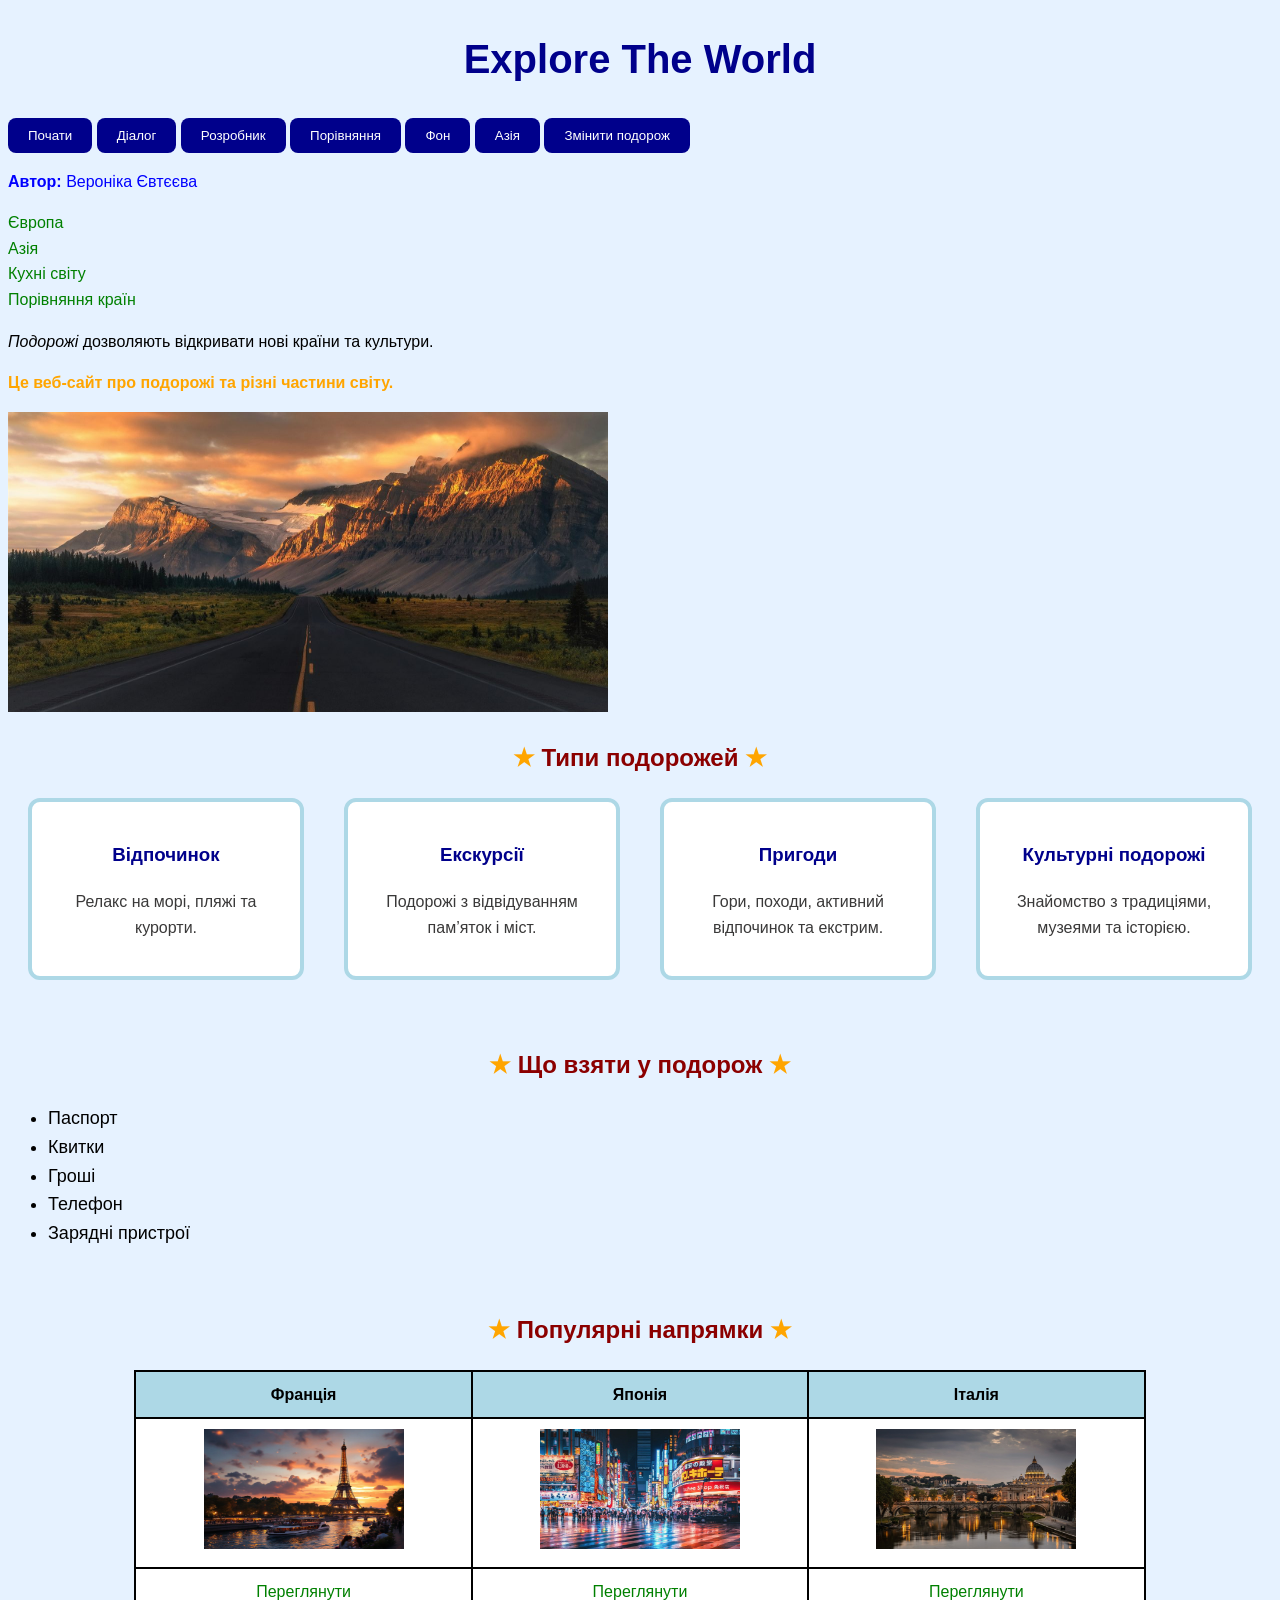
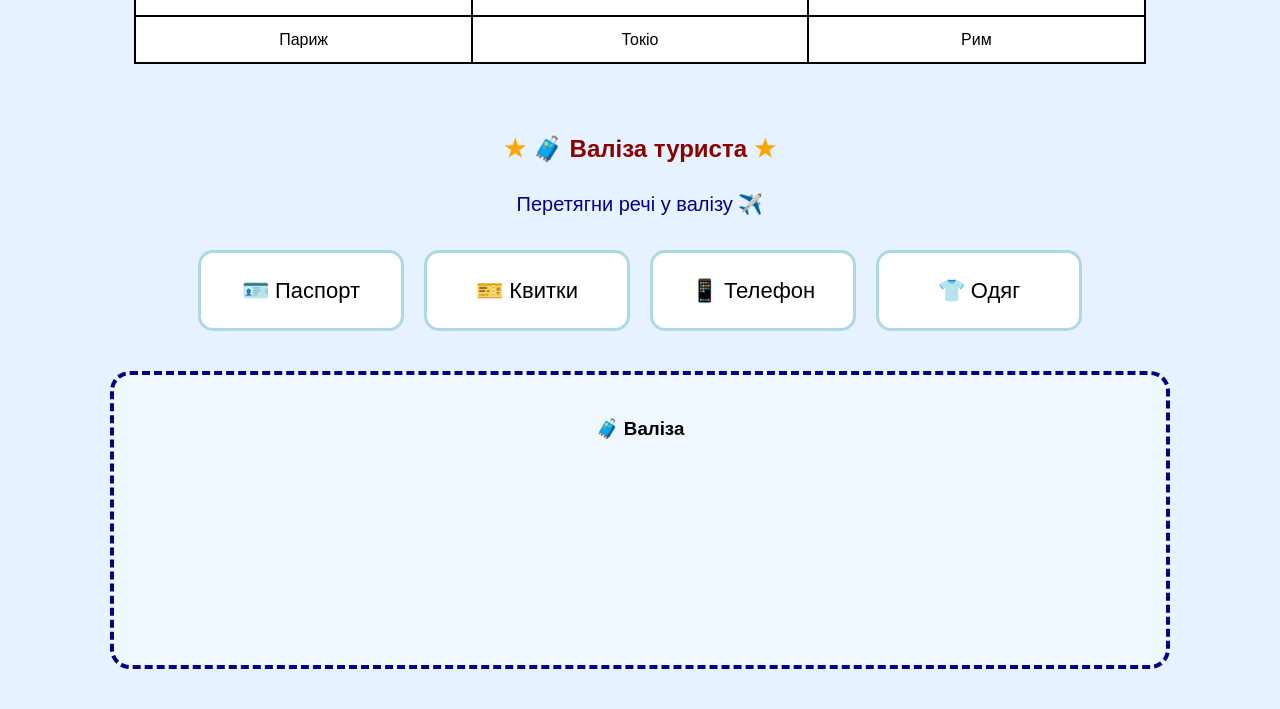
<file: index.html>
<!DOCTYPE html>
<html lang="uk">
<head>
    <meta charset="UTF-8">
    <title>Explore The World - Головна</title>

    <link rel="stylesheet" href="style.css">
</head>

<script>
function startDialog() {
    let city = prompt("Куди хочеш поїхати?");

    if (city) {
        alert(city + " — гарний вибір!");
    } else {
        alert("Обери пізніше 🙂");
    }
}
</script>

<body>

<h1 id="main-header" class="page-title">Explore The World</h1>


<div>
     <button onclick="startDialog()">Почати</button>
    <button onclick="userDialog()">Діалог</button>
    <button onclick="devInfo('Євтєєва','Вероніка')">Розробник</button>
    <button onclick="compareStrings('Подорож','Мандрівка')">Порівняння</button>
    <button onclick="changeBackground()">Фон</button>
    <button onclick="goToAsia()">Азія</button>
    <button onclick="changeContent()">Змінити подорож</button>
</div>

<p style="color: blue;"><b>Автор:</b> Вероніка Євтєєва</p>

<a href="europe.html" class="nav-link">Європа</a><br>
<a href="asia.html" class="nav-link">Азія</a><br>
<a href="food.html" class="nav-link">Кухні світу</a><br>
<a href="europe.html#table" class="nav-link">Порівняння країн</a><br>

<p><i>Подорожі</i> дозволяють відкривати нові країни та культури.</p>

<p class="text-highlight">
Це веб-сайт про подорожі та різні частини світу.
</p>



<a href="images/world.jpg" target="_blank"> <img src="images/world.jpg" width="600" height="300"> </a>



<h2 class="section-title">Типи подорожей</h2>

<div class="travel-cards">

    <div class="card">
        <h3>Відпочинок</h3>
        <p>Релакс на морі, пляжі та курорти.</p>
    </div>

    <div class="card">
        <h3>Екскурсії</h3>
        <p>Подорожі з відвідуванням пам’яток і міст.</p>
    </div>

    <div class="card">
        <h3>Пригоди</h3>
        <p>Гори, походи, активний відпочинок та екстрим.</p>
    </div>

    <div class="card">
        <h3>Культурні подорожі</h3>
        <p>Знайомство з традиціями, музеями та історією.</p>
    </div>


</div>

<br>

<h2 class="section-title">Що взяти у подорож</h2>

<ul>
    <li>Паспорт</li>
    <li>Квитки</li>
    <li>Гроші</li>
    <li>Телефон</li>
    <li>Зарядні пристрої</li>
</ul>

<br>

<!-- Таблиця 3x4 -->
<h2 class="section-title">Популярні напрямки</h2>

<table class="content-table">

<tr>
    <th>Франція</th>
    <th>Японія</th>
    <th>Італія</th>
</tr>

<tr>
    <td><img src="images/paris.jpg" width="200" height="120"></td>
    <td><img src="images/tokyo.jpg" width="200" height="120"></td>
    <td><img src="images/rome.jpg" width="200" height="120"></td>
</tr>

<tr>
    <td><a href="https://www.france.fr" target="_blank" class="nav-link">Переглянути</a></td>
    <td><a href="https://www.japan-guide.com" target="_blank" class="nav-link">Переглянути</a></td>
    <td><a href="https://www.italia.it" target="_blank" class="nav-link">Переглянути</a></td>
</tr>

<tr>
    <td>Париж</td>
    <td>Токіо</td>
    <td>Рим</td>
</tr>

</table>

<br>

<h2 class="section-title">
    🧳 Валіза туриста
</h2>

<p class="drag-text">
    Перетягни речі у валізу ✈️
</p>

<div class="travel-items">

    <div class="item" id="passport">
        🪪 Паспорт
    </div>

    <div class="item" id="tickets">
        🎫 Квитки
    </div>

    <div class="item" id="phone">
        📱 Телефон
    </div>

    <div class="item" id="clothes">
        👕 Одяг
    </div>

</div>

<div id="suitcase">

    <h3>🧳 Валіза</h3>

</div>


<script src="script.js"></script>

</body>
</html>
</file>
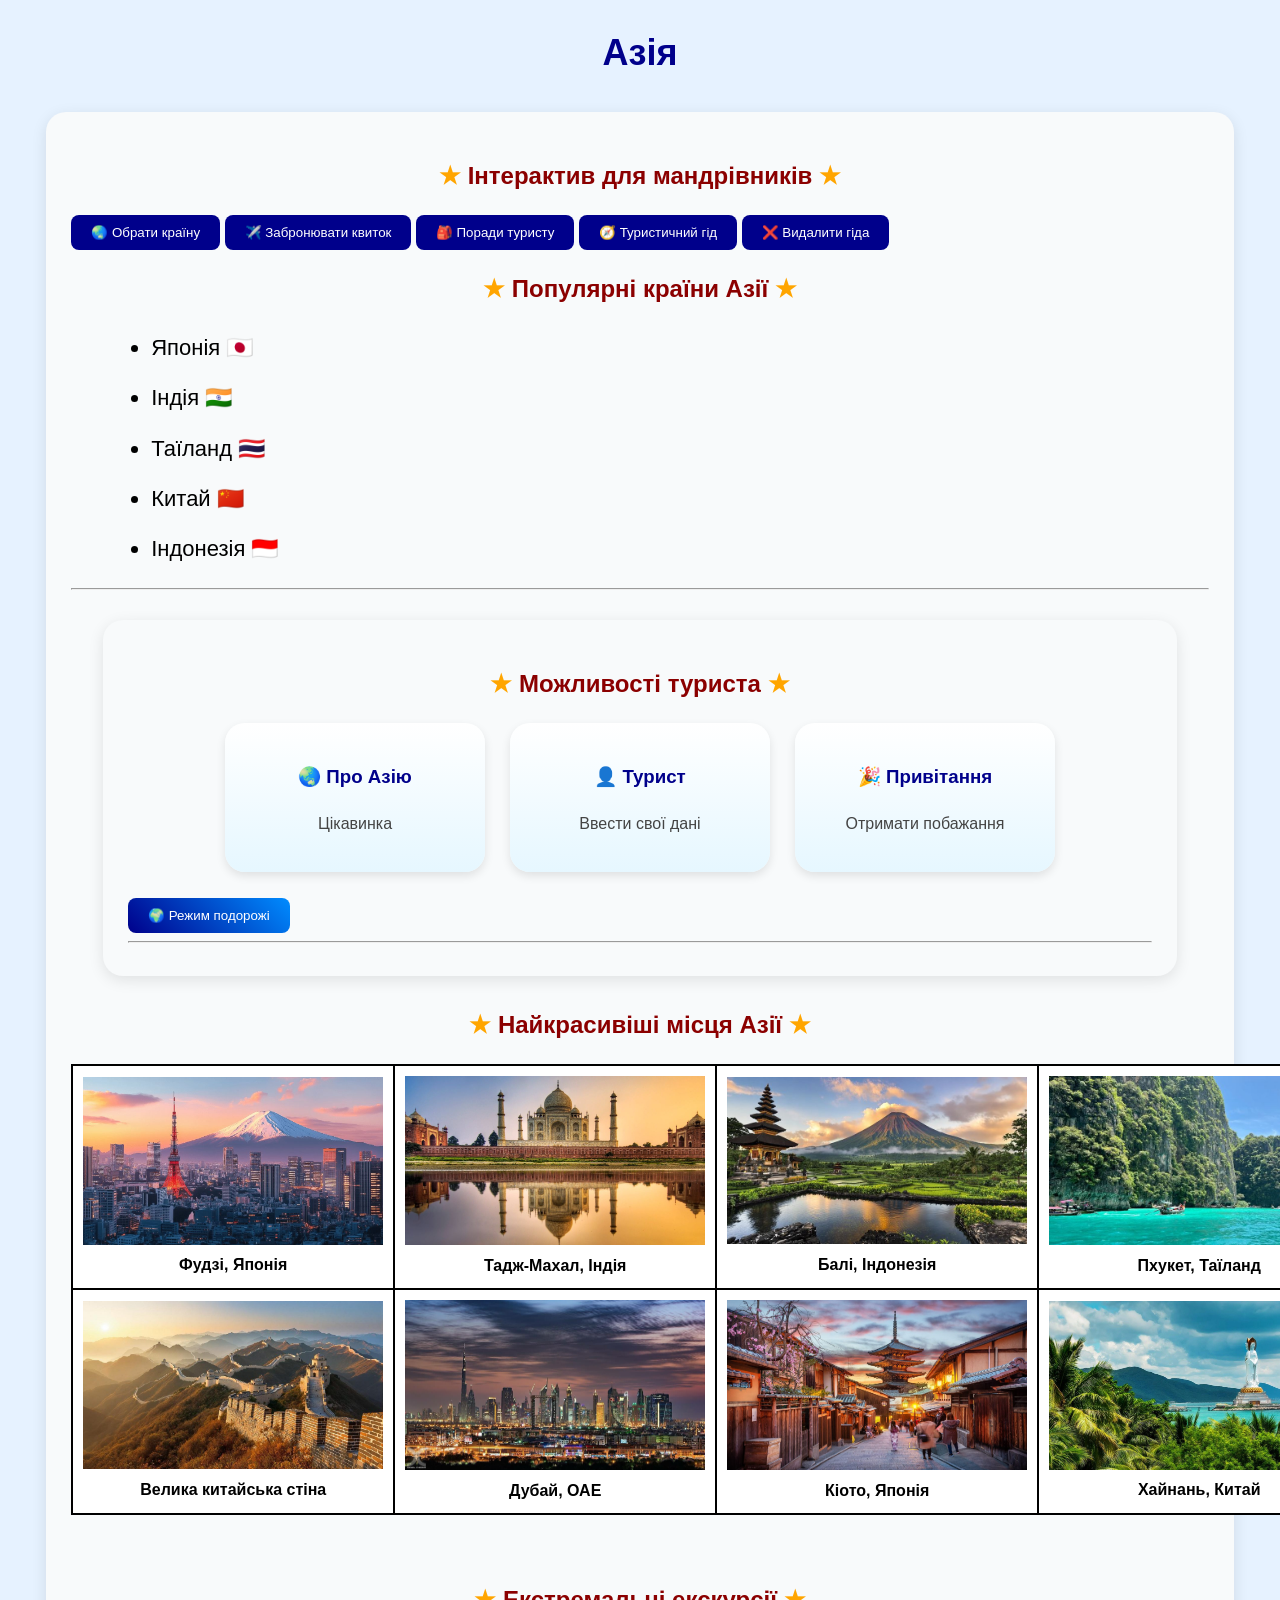
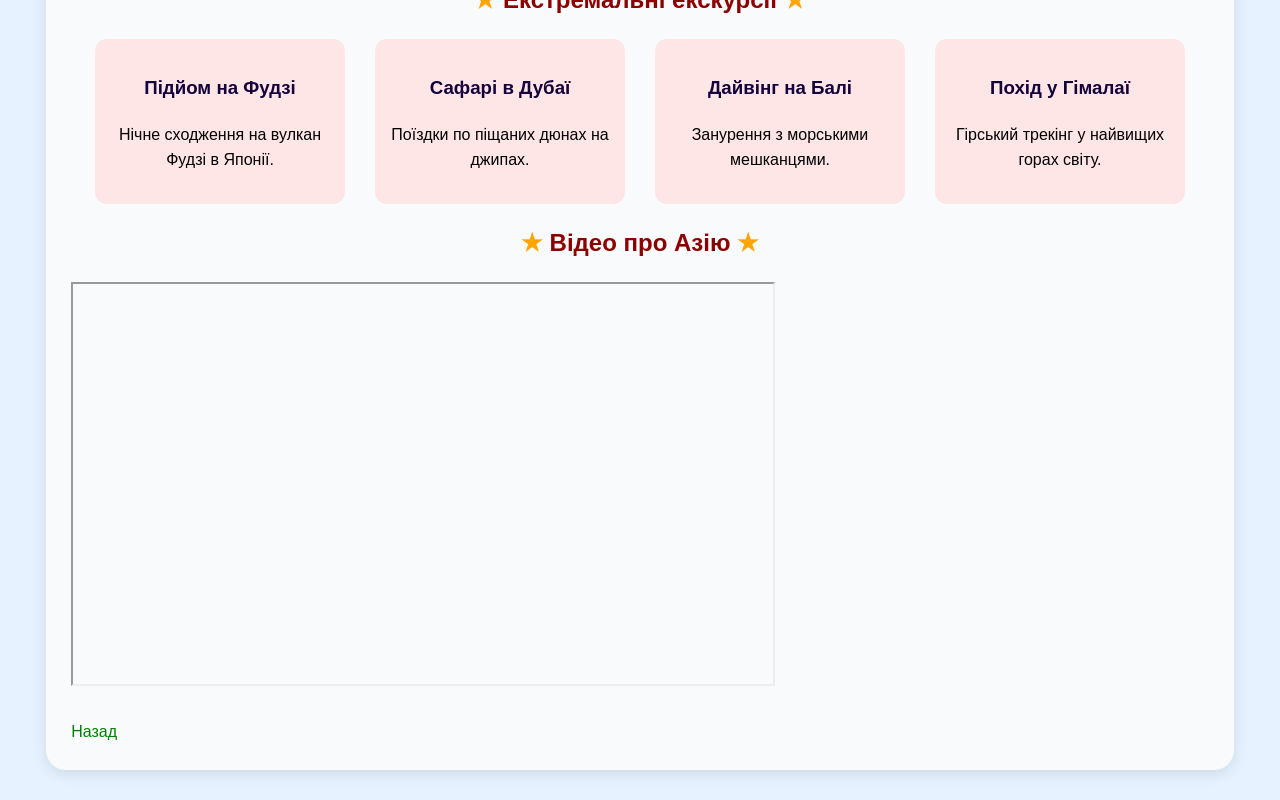
<file: asia.html>
<!DOCTYPE html>
<html lang="uk">
<head>
    <meta charset="UTF-8">
    <title>Азія</title>

    <link rel="stylesheet" href="style.css">
</head>
<body>

<h1 class="page-title">Азія</h1>


<div class="asia-box">

<h2 class="section-title">
Інтерактив для мандрівників
</h2>

<div class="asia-buttons">

<button onclick="showCountry()">
    🌏 Обрати країну
</button>

<button id="ticketBtn">
    ✈️ Забронювати квиток
</button>

<button id="tipsBtn">
    🎒 Поради туристу
</button>

<button id="guideBtn">
    🧭 Туристичний гід
</button>

<button id="removeGuideBtn">
    ❌ Видалити гіда
</button>

</div>



<h2 class="section-title">
Популярні країни Азії
</h2>

<ul id="asia-list">

    <li>Японія 🇯🇵</li>
    <li>Індія 🇮🇳</li>
    <li>Таїланд 🇹🇭</li>
    <li>Китай 🇨🇳</li>
    <li>Індонезія 🇮🇩</li>

</ul>

<hr>


<div class="asia-box">

<h2 class="section-title">
Можливості туриста
</h2>

<div id="asia-menu" class="travel-actions">

    <div class="action-card"
         data-action="background">

        <h3>🌏 Про Азію</h3>

        <p>
        Цікавинка
        </p>

    </div>

    <div class="action-card"
         data-action="dialog">

        <h3>👤 Турист</h3>

        <p>
        Ввести свої дані
        </p>

    </div>

    <div class="action-card"
         data-action="welcome">

        <h3>🎉 Привітання</h3>

        <p>
        Отримати побажання
        </p>

    </div>

</div>

<br>

<button
data-toggle="travel-mode"
class="travel-mode-btn">

🌍 Режим подорожі
</button>

<hr>

</div>

<h2 class="section-title">Найкрасивіші місця Азії</h2>

<table class="content-table">

<tr>
    <td>
        <img src="images/fuji.jpg" width="300"><br>
        <b>Фудзі, Японія</b>
    </td>

    <td>
        <img src="images/tajmahal.jpg" width="300"><br>
        <b>Тадж-Махал, Індія</b>
    </td>

    <td>
        <img src="images/bali.jpg" width="300"><br>
        <b>Балі, Індонезія</b>
    </td>

    <td>
        <img src="images/phuket.jpg" width="300"><br>
        <b>Пхукет, Таїланд</b>
    </td>
</tr>

<tr>
    <td>
        <img src="images/greatwall.jpg" width="300"><br>
        <b>Велика китайська стіна</b>
    </td>

    <td>
        <img src="images/dubai.jpg" width="300" height="170"><br>
        <b>Дубай, ОАЕ</b>
    </td>

    <td>
        <img src="images/kyoto.jpg" width="300" height="170"><br>
        <b>Кіото, Японія</b>
    </td>

    <td>
        <img src="images/khainani.jpg" width="300"><br>
        <b>Хайнань, Китай</b>
    </td>
</tr>

</table>

<br>

<h2 class="section-title">Екстремальні екскурсії</h2>

<div class="extreme-cards">

    <div class="extreme-card">
        <h3>Підйом на Фудзі</h3>
        <p>Нічне сходження на вулкан Фудзі в Японії.</p>
    </div>

    <div class="extreme-card">
        <h3>Сафарі в Дубаї</h3>
        <p>Поїздки по піщаних дюнах на джипах.</p>
    </div>

    <div class="extreme-card">
        <h3>Дайвінг на Балі</h3>
        <p>Занурення з морськими мешканцями.</p>
    </div>

    <div class="extreme-card">
        <h3>Похід у Гімалаї</h3>
        <p>Гірський трекінг у найвищих горах світу.</p>
    </div>

</div>

<h2 class="section-title">Відео про Азію</h2>

<iframe width="700" height="400"
src="https://www.youtube.com/embed/EF6yHjpETb8"
allowfullscreen>
</iframe>

<br><br>

<a href="index.html" class="nav-link">Назад</a>

<script src="script.js"></script>

</body>
</html>
</file>
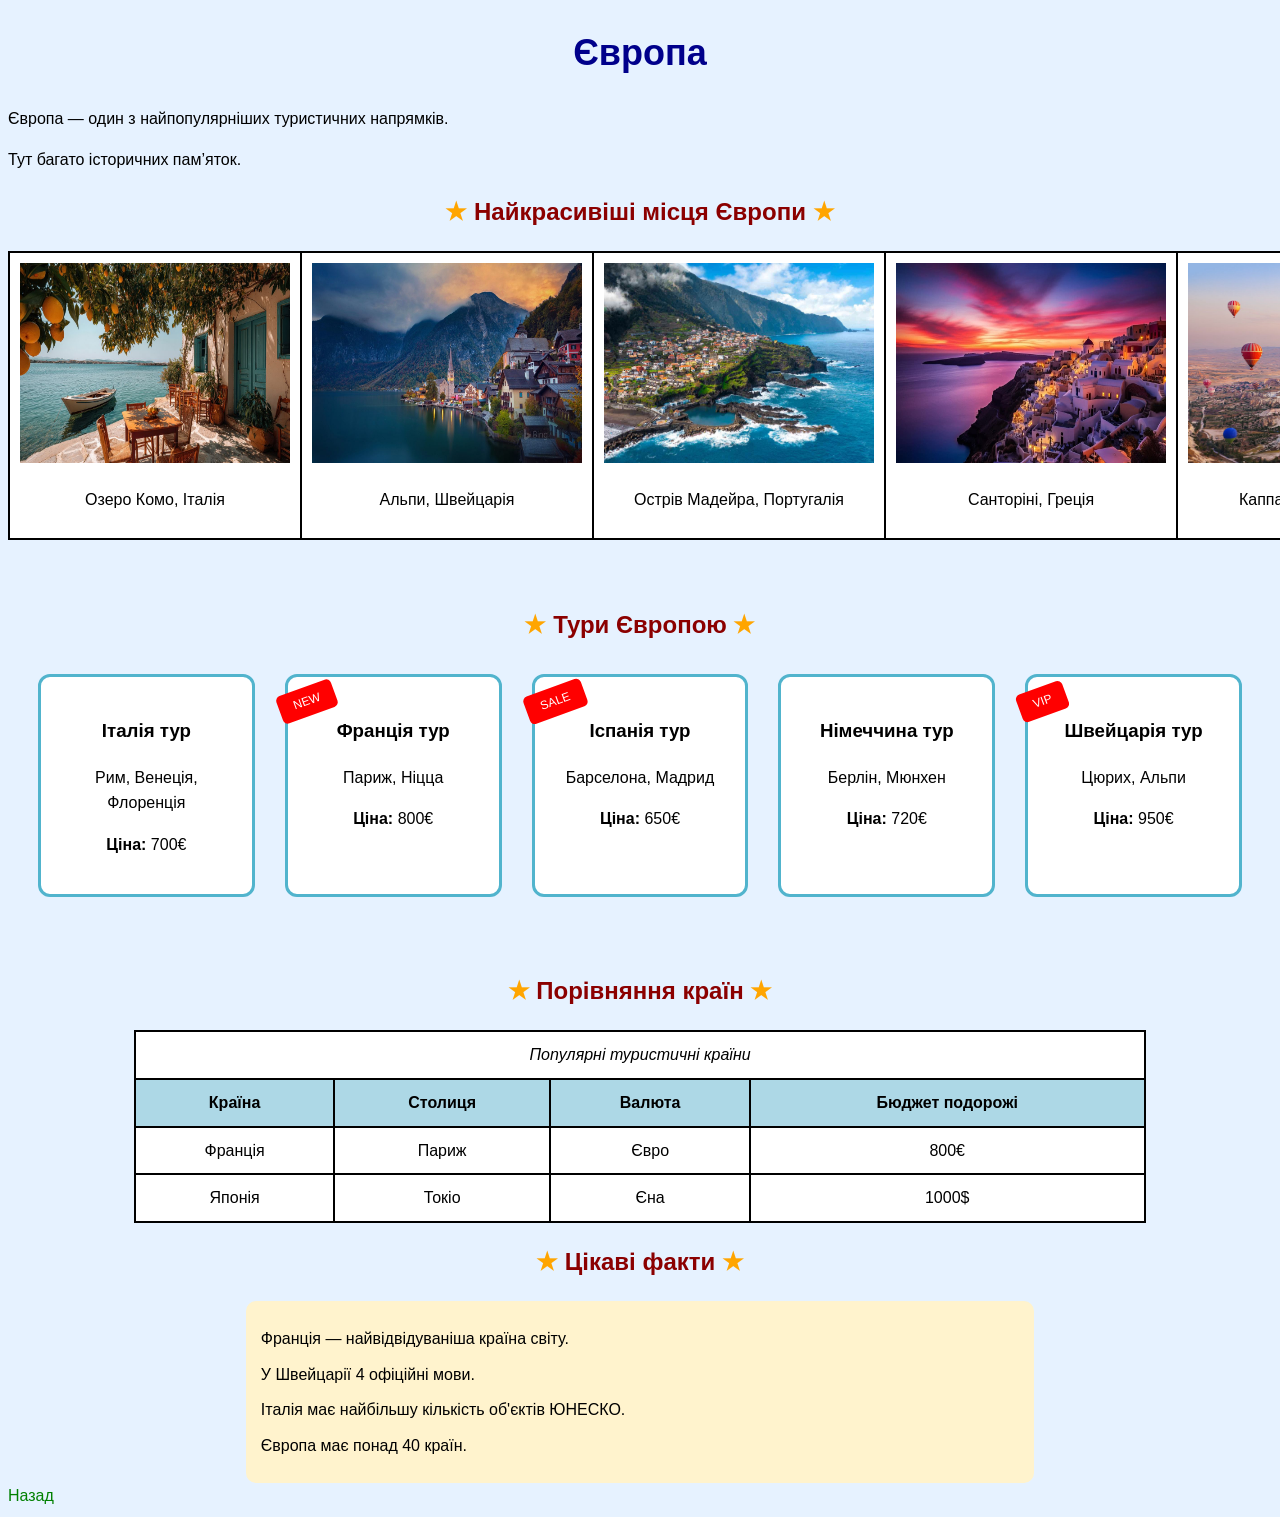
<file: europe.html>
<!DOCTYPE html>
<html lang="uk">
<head>
    <meta charset="UTF-8">
    <title>Європа</title>

    <link rel="stylesheet" href="style.css">
</head>
<body>

<h1 class="page-title">Європа</h1>

<p>Європа — один з найпопулярніших туристичних напрямків.</p>
<p>Тут багато історичних пам’яток.</p>


<h2 class="section-title">Найкрасивіші місця Європи</h2>

<table class="content-table">
<tr>
    <td>
        <img src="images/komo.jpg" width="270" height="200"><br>
        <p>Озеро Комо, Італія</p>
    </td>

    <td>
        <img src="images/alps.jpg" width="270" height="200"><br>
        <p>Альпи, Швейцарія</p>
    </td>

    <td>
        <img src="images/madeira.jpg" width="270" height="200"><br>
        <p>Острів Мадейра, Португалія</p>
    </td>

    <td>
        <img src="images/santorini.jpg" width="270" height="200"><br>
        <p >Санторіні, Греція</p>
    </td>

    <td>
        <img src="images/cappadocia.jpg" width="270" height="200"><br>
        <p>Каппадокія, Туреччина</p>
    </td>
    
</tr>
</table>

<br>

<h2 class="section-title">Тури Європою</h2>

<div class="tour-cards">

    <div class="tour-card">
        <h3>Італія тур</h3>
        <p>Рим, Венеція, Флоренція</p>
        <p><b>Ціна:</b> 700€</p>
    </div>

    <div class="tour-card">
        <span class="ribbon">NEW</span>
        <h3>Франція тур</h3>
        <p>Париж, Ніцца</p>
        <p><b>Ціна:</b> 800€</p>
    </div>

    <div class="tour-card">
        <span class="ribbon">SALE</span>
        <h3>Іспанія тур</h3>
        <p>Барселона, Мадрид</p>
        <p><b>Ціна:</b> 650€</p>
    </div>
    
    <div class="tour-card">
        <h3>Німеччина тур</h3>
        <p>Берлін, Мюнхен</p>
        <p><b>Ціна:</b> 720€</p>
    </div>

    <div class="tour-card">
        <span class="ribbon">VIP</span>
        <h3>Швейцарія тур</h3>
        <p>Цюрих, Альпи</p>
        <p><b>Ціна:</b> 950€</p>
    </div>

</div>

<br>

<!-- Складна таблиця -->
<h2 id="table" class="section-title">Порівняння країн</h2>

<table class="content-table">

<tr>
    <td colspan="4"><i>Популярні туристичні країни</i></td>
</tr>

<tr>
    <th>Країна</th>
    <th>Столиця</th>
    <th>Валюта</th>
    <th>Бюджет подорожі</th>
</tr>

<tr>
    <td>Франція</td>
    <td>Париж</td>
    <td>Євро</td>
    <td>800€</td>
</tr>

<tr>
    <td>Японія</td>
    <td>Токіо</td>
    <td>Єна</td>
    <td>1000$</td>
</tr>

</table>

<h2 class="section-title">Цікаві факти</h2>

<div class="facts">
    <p>Франція — найвідвідуваніша країна світу.</p>
    <p>У Швейцарії 4 офіційні мови.</p>
    <p>Італія має найбільшу кількість об'єктів ЮНЕСКО.</p>
    <p>Європа має понад 40 країн.</p>
</div>

<a href="index.html" class="nav-link">Назад</a>

</body>
</html>
</file>
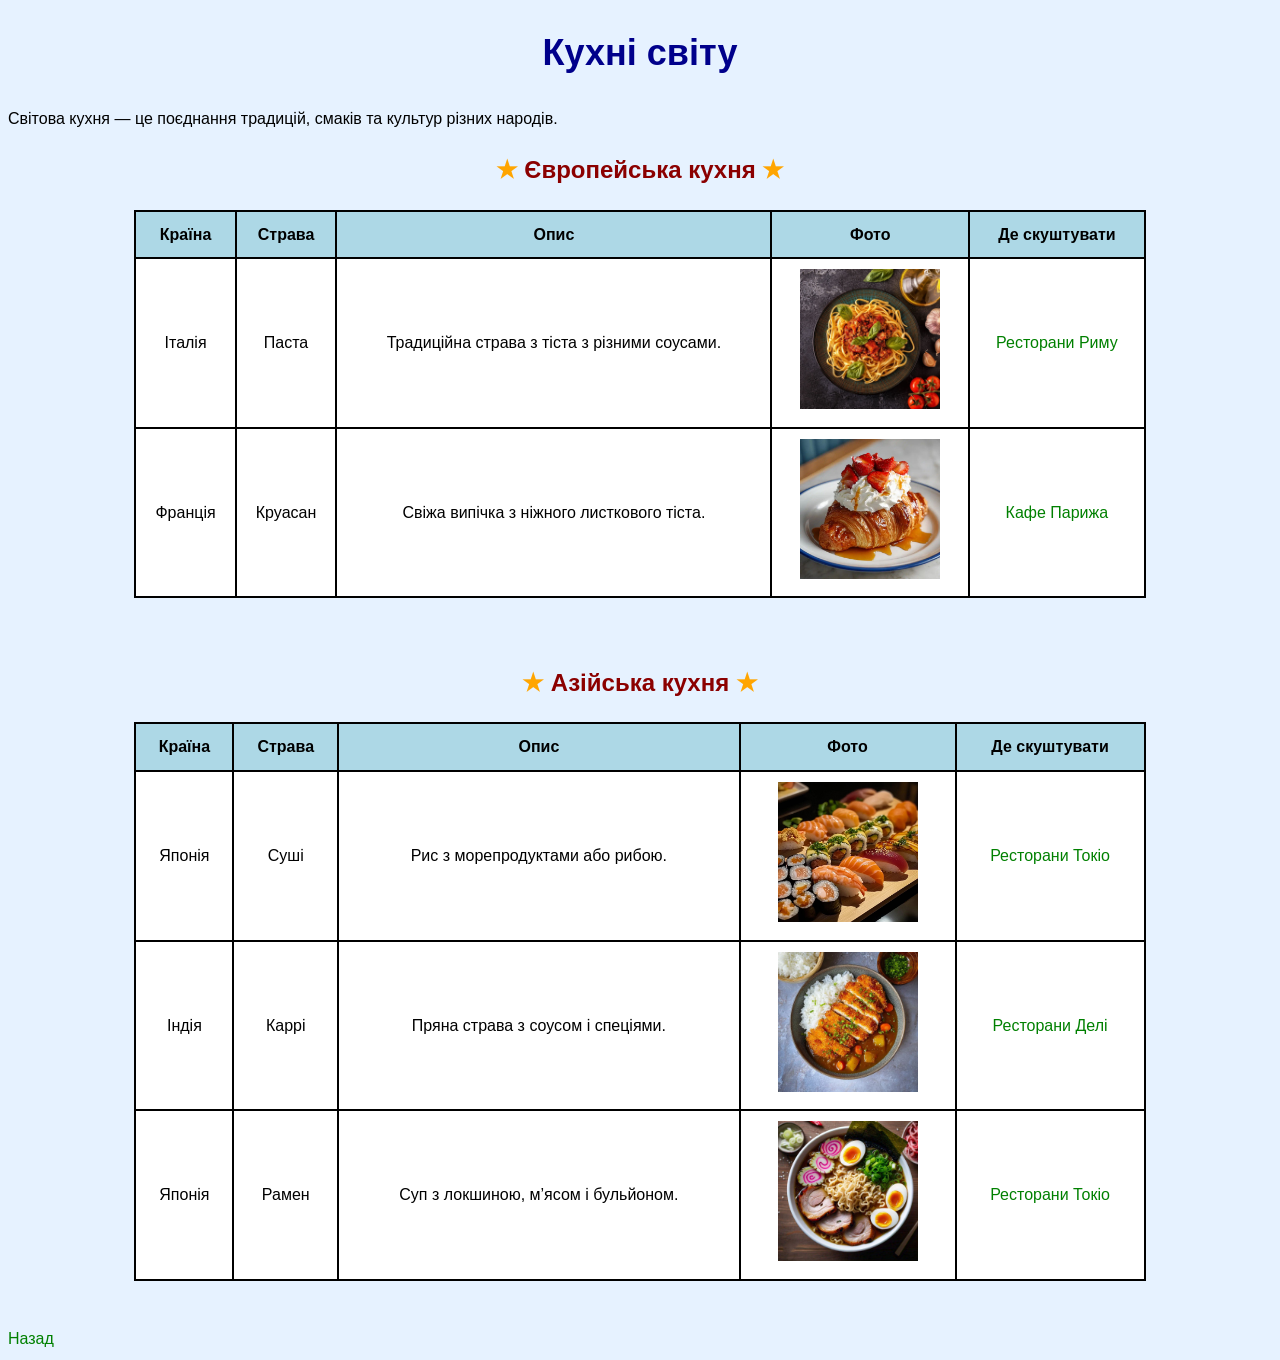
<file: food.html>
<!DOCTYPE html>
<html lang="uk">
<head>
    <meta charset="UTF-8">
    <title>Кухні світу</title>

    <link rel="stylesheet" href="style.css">
</head>

<body>

<h1 class="page-title">Кухні світу</h1>

<p>Світова кухня — це поєднання традицій, смаків та культур різних народів.</p>

<!-- ЄВРОПА -->
<h2 class="section-title">Європейська кухня</h2>

<table class="content-table">

<tr>
    <th>Країна</th>
    <th>Страва</th>
    <th>Опис</th>
    <th>Фото</th>
    <th>Де скуштувати</th>
</tr>

<tr>
    <td>Італія</td>
    <td>Паста</td>
    <td>Традиційна страва з тіста з різними соусами.</td>
    <td><img src="images/pasta.jpg" width="140"></td>
    <td><a href="https://www.tripadvisor.com/Restaurants-g187791-Rome_Lazio.html" target="_blank" class="nav-link">Ресторани Риму</a></td>
</tr>

<tr>
    <td>Франція</td>
    <td>Круасан</td>
    <td>Свіжа випічка з ніжного листкового тіста.</td>
    <td><img src="images/croissant.jpg" width="140"></td>
    <td><a href="https://www.tripadvisor.com/Restaurants-g187147-Paris_Ile_de_France.html" target="_blank" class="nav-link">Кафе Парижа</a></td>
</tr>

</table>

<br>

<!-- АЗІЯ -->
<h2 class="section-title">Азійська кухня</h2>

<table class="content-table">

<tr>
    <th>Країна</th>
    <th>Страва</th>
    <th>Опис</th>
    <th>Фото</th>
    <th>Де скуштувати</th>
</tr>

<tr>
    <td>Японія</td>
    <td>Суші</td>
    <td>Рис з морепродуктами або рибою.</td>
    <td><img src="images/sushi.jpg" width="140"></td>
    <td><a href="https://www.tripadvisor.com/Restaurants-g298184-Tokyo_Tokyo_Prefecture_Kanto.html" target="_blank" class="nav-link">Ресторани Токіо</a></td>
</tr>

<tr>
    <td>Індія</td>
    <td>Каррі</td>
    <td>Пряна страва з соусом і спеціями.</td>
    <td><img src="images/curry.jpg" width="140"></td>
    <td><a href="https://www.tripadvisor.com/Restaurants-g304551-New_Delhi_National_Capital_Territory_of_Delhi.html" target="_blank" class="nav-link">Ресторани Делі</a></td>
</tr>

<tr>
    <td>Японія</td>
    <td>Рамен</td>
    <td>Суп з локшиною, м’ясом і бульйоном.</td>
    <td><img src="images/ramen.jpg" width="140"></td>
    <td><a href="https://www.tripadvisor.com/Restaurants-g298184-Tokyo_Tokyo_Prefecture_Kanto.html" target="_blank" class="nav-link">Ресторани Токіо</a></td>
</tr>

</table>

<br>

<a href="index.html" class="nav-link">Назад</a>

</body>
</html>
</file>
<file: style.css>
body {
    background-color: #e6f2ff;
    font-family: Arial, sans-serif;
    line-height: 1.6;
}

/* Контейнер */
.extreme-cards {
    display: flex;
    justify-content: center;
    gap: 30px;
    margin: 20px;
}

/* Контейнер турів */
.tour-cards {
    display: flex;
    justify-content: center;
    gap: 30px;
    margin: 30px;
}

/* Картки */
.extreme-card {
    background-color: #ffe6e6;
    width: 220px;
    padding: 15px;
    border-radius: 12px;
    text-align: center;
}

.travel-cards {
    display: flex;
    justify-content: center;
    gap: 40px;
    margin: 20px;
}

.card {
    background-color: white;
    width: 250px;
    padding: 20px;
    border-radius: 12px;
    text-align: center;
}

.card h3 {
    color: darkblue;
}

/* Картка тур Європою */
.tour-card {
    position: relative;
    background: #ffffff;
    width: 250px;
    padding: 20px;
    border-radius: 12px;
    text-align: center;
    border: 3px solid rgb(81, 180, 205);
}

/* Бейдж */
.ribbon {
    position: absolute;
    top: 10px;
    left: -10px;
    background: red;
    color: white;
    padding: 5px 15px;
    font-size: 12px;
    transform: rotate(-20deg);
    border-radius: 5px;
}

/* Заголовки */
.page-title {
    font-size: 36px;
    color: darkblue;
    text-align: center;
}

.section-title {
    font-size: 24px;
    color: darkred;
    text-align: center;
}

.right-title {
    text-align: right;
    margin-right: 20px;
}

.extreme-card h3 {
    color: rgb(20, 1, 60);
}

/* Псевдоелементи для заголовків */
.section-title::before {
    content: "★ ";
    color: orange;
}

.section-title::after {
    content: " ★";
    color: orange;
}

/* Посилання */
.nav-link {
    color: green;
    text-decoration: none;
}

/* Псевдокласи для посилань */
.nav-link:link {
    color: green;
}

.nav-link:visited {
    color: purple;
}

.nav-link:hover {
    color: orange;
}

.nav-link:active {
    color: red;
}

/* Виділений текст */
.text-highlight {
    color: orange;
    font-weight: bold;
}

/* Унікальний ID */
#main-header {
    font-size: 40px;
}

/* Таблиці */
.content-table {
    border-collapse: collapse;
    width: 80%;
    margin: 20px auto;
    background-color: white;
}

.content-table th,
.content-table td {
    border: 2px solid black;
    padding: 10px;
    text-align: center;
}

.content-table th {
    background-color: lightblue;
}

/* Список */
ul {
    width: 300px;
    margin-left: 0 auto;
    font-size: 18px;
}

/* Форма */
form {
    text-align: right;
}

input, textarea {
    width: 300px;
    padding: 8px;
    margin: 5px;
}

button {
    padding: 10px 20px;
    background-color: darkblue;
    color: white;
    border: none;
    border-radius: 8px;
}

/* Факти */
.facts {
    width: 60%;
    margin: 0 auto;
    background-color: #fff3cd;
    padding: 15px;
    border-radius: 10px;
}

.facts p {
    margin: 10px 0;
}

/* Контекстний селектор */
.card p {
    color: rgb(58, 57, 57);
    font-size: 16px;
}

/* Дочірній селектор */
.travel-cards > .card {
    border: 4px solid lightblue;
}



/* Секції */
.asia-box {

    background: rgb(248, 250, 251);

    width: 90%;

    margin: 30px auto;

    padding: 25px;

    border-radius: 20px;

    box-shadow: 0 4px 15px rgba(0,0,0,0.1);
}



/* Картки меню */
.travel-actions {

    display: flex;

    justify-content: center;

    gap: 25px;

    flex-wrap: wrap;
}


/* Одна картка */
.action-card {

    width: 220px;

    background: linear-gradient(
        to bottom,
        white,
        #e6f7ff
    );

    padding: 20px;

    border-radius: 20px;

    text-align: center;

    cursor: pointer;

    transition: 0.3s;

    box-shadow: 0 4px 10px rgba(0,0,0,0.1);
}


/* Hover ефект */
.action-card:hover {

    transform: translateY(-8px);

    background: linear-gradient(
        to bottom,
        #dff6ff,
        #bde8ff
    );
}


/* Заголовок картки */
.action-card h3 {

    color: darkblue;
}


/* Текст картки */
.action-card p {

    color: #444;
}



/* Список країн */
#asia-list {

    width: 300px;

    margin-left: 40px;

    font-size: 22px;
}

#asia-list li {

    margin: 15px 0;

    cursor: pointer;

    transition: 0.3s;
}


/* Активна країна */

.active-country {

    background: gold;

    color: darkblue;

    font-weight: bold;

    padding: 8px;

    border-radius: 10px;
}



/* Режим подорожі */
.travel-mode {

    background: linear-gradient(
        to bottom,
        #dff6ff,
        #b8e4ff
    );
}


/* Кнопка режиму */
.travel-mode-btn {

    background: linear-gradient(
        45deg,
        darkblue,
        rgb(0, 140, 255)
    );

    transition: 0.3s;
}


/* Hover кнопки */
.travel-mode-btn:hover {

    transform: scale(1.05);

    background: linear-gradient(
        45deg,
        orange,
        rgb(255, 140, 0)
    );
}


/* Валіза туриста */

.travel-items {

    display: flex;

    justify-content: center;

    gap: 20px;

    margin: 30px;

    flex-wrap: wrap;
}


/* Речі */

.item {

    width: 160px;

    padding: 20px;

    background: white;

    border: 3px solid lightblue;

    border-radius: 15px;

    text-align: center;

    font-size: 22px;

    cursor: grab;

    transition: 0.3s;

    position: relative;

    user-select: none;
}


/* Hover ефект */

.item-hover {

    background: gold;

    transform: scale(1.08);

    color: darkblue;
}


/* Валіза */

#suitcase {

    width: 80%;

    min-height: 250px;

    margin: 40px auto;

    border: 4px dashed darkblue;

    border-radius: 20px;

    background: #f0f8ff;

    padding: 20px;

    text-align: center;

    position: relative;
}


.drag-text {

    text-align: center;

    font-size: 20px;

    color: darkblue;
}
</file>
